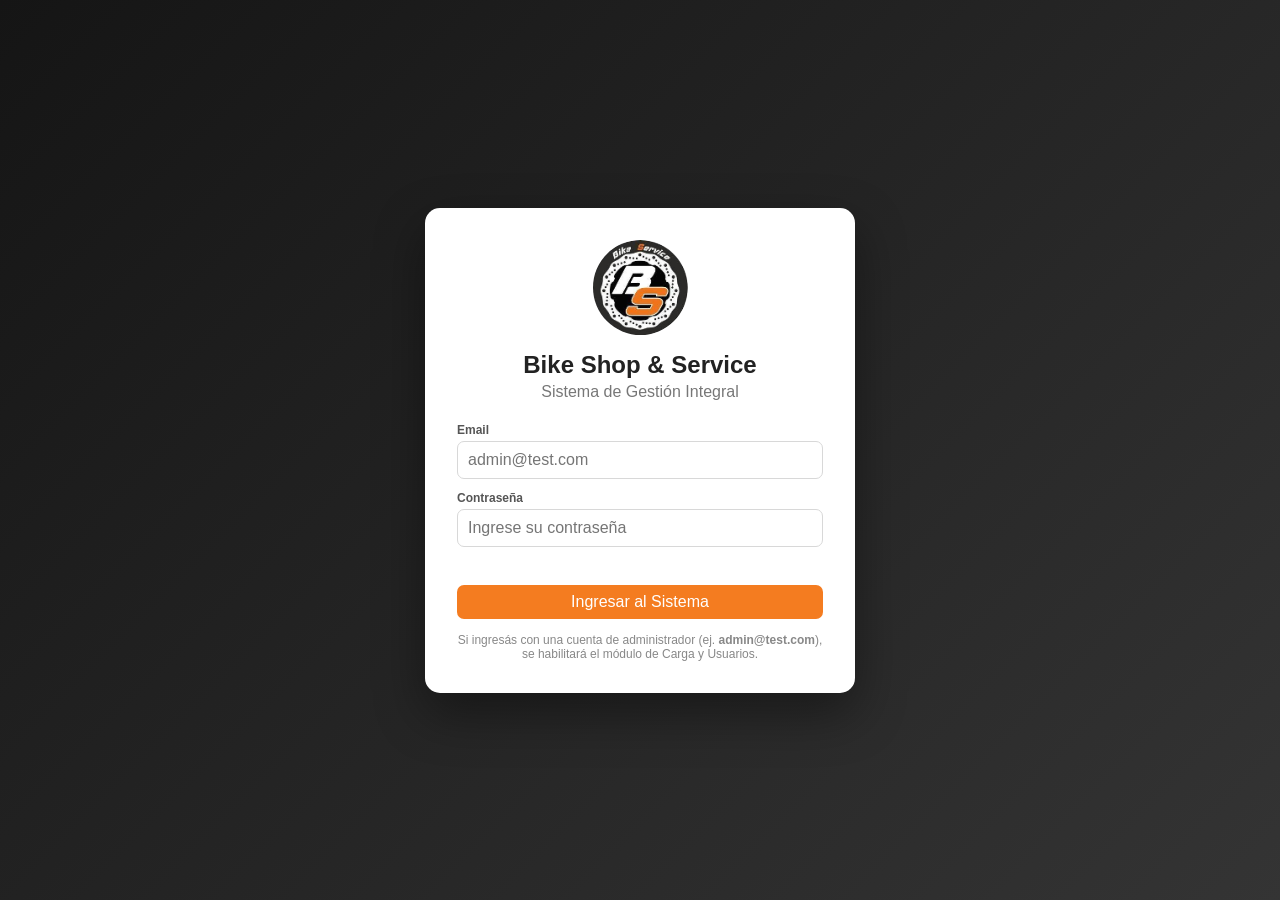
<file: BikeSyS-Frontend-Conectado/index.html>
<!doctype html>
<html lang="es">
<head>
    <meta charset="utf-8">
    <meta name="viewport" content="width=device-width, initial-scale=1">
    <title>Acceso | Bike Shop & Service</title>
    <link rel="stylesheet" href="css/estilos.css">
</head>
<body>
    <div class="login-page">
        <div class="login-box">
            <img src="img/logo.jpg" alt="Logo Bike Shop & Service">
            <h1>Bike Shop & Service</h1>
            <p>Sistema de Gestión Integral</p>

            <form id="loginForm">
                <div class="field">
                    <label for="email">Email</label>
                    <input class="input" id="email" name="email" type="email" autocomplete="username" required placeholder="admin@test.com">
                </div>
                <div class="field">
                    <label for="clave">Contraseña</label>
                    <input class="input" id="clave" name="clave" type="password" autocomplete="current-password" required placeholder="Ingrese su contraseña">
                </div>
                <div class="login-error" id="error"></div>
                <button class="btn primary" id="submitBtn" style="width:100%;margin-top:8px">
                    Ingresar al Sistema
                </button>
            </form>

            <div class="login-note">
                Si ingresás con una cuenta de administrador (ej. <b>admin@test.com</b>), se habilitará el módulo de Carga y Usuarios.
            </div>
        </div>
    </div>

    <script src="js/api.js"></script>
    <script>
        if (getEmailUsuario()) {
            window.location.href = 'menu.html';
        }

        document.getElementById('loginForm').onsubmit = async (e) => {
            e.preventDefault();
            const btn = document.getElementById('submitBtn');
            const err = document.getElementById('error');

            btn.disabled = true;
            btn.textContent = 'Verificando credenciales...';
            err.textContent = '';

            try {
                const email = document.getElementById('email').value.trim();
                const clave = document.getElementById('clave').value;
                await apiLogin(email, clave);
                window.location.href = 'menu.html';
            } catch (ex) {
                err.textContent = ex.message;
            } finally {
                btn.disabled = false;
                btn.textContent = 'Ingresar al Sistema';
            }
        };
    </script>
</body>
</html>
</file>
<file: BikeSyS-Frontend-Conectado/css/estilos.css>
:root {
    --orange: #f47c20;
    --orange2: #ff9b42;
    --black: #171717;
    --dark: #242424;
    --gray: #f4f4f4;
    --line: #e4e4e4;
    --text: #222222;
    --muted: #707070;
    --white: #ffffff;
    --danger: #d64545;
    --success: #2e8b57;
    --warning: #c98a00;
    --sidebar: 250px;
    --sidebar-mini: 78px;
}

* {
    box-sizing: border-box;
}

html {
    scroll-behavior: smooth;
}

body {
    margin: 0;
    font-family: "Segoe UI", Arial, sans-serif;
    background: #f5f5f5;
    color: var(--text);
    overflow-x: hidden;
}

button, input, select, textarea {
    font: inherit;
}

button {
    cursor: pointer;
}

/* ===== MENU LATERAL ===== */
.sidebar {
    position: fixed;
    left: 0;
    top: 0;
    bottom: 0;
    width: var(--sidebar);
    background: var(--black);
    color: #fff;
    padding: 18px 13px;
    z-index: 40;
    overflow-y: auto;
    overflow-x: hidden;
    transition: width 0.25s ease, transform 0.25s ease;
    box-shadow: 4px 0 18px #00000012;
}

.brand {
    display: flex;
    align-items: center;
    gap: 11px;
    padding: 4px 8px 20px;
    border-bottom: 1px solid #3b3b3b;
    margin-bottom: 14px;
    min-height: 74px;
}

.brand img {
    width: 52px;
    height: 52px;
    flex: 0 0 52px;
    border-radius: 50%;
    object-fit: cover;
    background: #fff;
}

.brand-copy {
    min-width: 0;
    white-space: nowrap;
}

.brand strong {
    font-size: 15px;
    line-height: 1.15;
}

.brand small {
    display: block;
    color: #aaa;
    margin-top: 4px;
    font-size: 11px;
}

.nav a, .logout a {
    display: flex;
    align-items: center;
    gap: 12px;
    color: #ddd;
    text-decoration: none;
    padding: 11px 13px;
    border-radius: 9px;
    margin: 3px 0;
    font-size: 14px;
    white-space: nowrap;
    transition: background 0.18s, color 0.18s;
}

.nav a:hover, .nav a.active, .logout a:hover {
    background: var(--orange);
    color: #fff;
}

.nav .nav-ico, .logout .nav-ico {
    width: 25px;
    min-width: 25px;
    text-align: center;
    font-size: 17px;
}

.logout {
    margin-top: 16px;
    border-top: 1px solid #3b3b3b;
    padding-top: 13px;
}

body.sidebar-collapsed .sidebar {
    width: var(--sidebar-mini);
}

body.sidebar-collapsed .brand {
    justify-content: center;
    padding-left: 0;
    padding-right: 0;
}

.sidebar-collapsed .brand-copy,
.sidebar-collapsed .nav a span:not(.nav-ico),
.sidebar-collapsed .logout a span:not(.nav-ico) {
    display: none;
}

.sidebar-collapsed .nav a,
.sidebar-collapsed .logout a {
    justify-content: center;
    padding-left: 8px;
    padding-right: 8px;
}

/* ===== CONTENIDO PRINCIPAL ===== */
.main {
    margin-left: var(--sidebar);
    min-height: 100vh;
    transition: margin-left 0.25s ease;
    width: calc(100% - var(--sidebar));
}

.sidebar-collapsed .main {
    margin-left: var(--sidebar-mini);
    width: calc(100% - var(--sidebar-mini));
}

.topbar {
    height: 68px;
    background: #fff;
    border-bottom: 1px solid var(--line);
    display: flex;
    align-items: center;
    justify-content: space-between;
    padding: 0 25px;
    position: sticky;
    top: 0;
    z-index: 25;
}

.topbar h1 {
    font-size: 20px;
    margin: 0;
}

.user {
    display: flex;
    align-items: center;
    gap: 10px;
    color: var(--muted);
    font-size: 14px;
}

.user small {
    font-size: 11px;
    color: var(--orange);
    font-weight: 600;
}

.avatar {
    width: 35px;
    height: 35px;
    border-radius: 50%;
    background: var(--orange);
    color: #fff;
    display: grid;
    place-items: center;
    font-weight: 700;
}

.mobile-toggle {
    display: grid;
    place-items: center;
    border: 1px solid #ddd;
    background: #fff;
    color: #333;
    border-radius: 8px;
    width: 38px;
    height: 38px;
    font-size: 20px;
}

.content {
    padding: 20px 25px 32px;
    max-width: 1500px;
    margin: 0 auto;
}

.welcome {
    margin-bottom: 18px;
}

.welcome h2 {
    margin: 0 0 4px;
    font-size: 24px;
}

.welcome p {
    margin: 0;
    color: var(--muted);
    font-size: 14px;
}

/* ===== METRICAS Y PANELES ===== */
.metrics {
    display: grid;
    grid-template-columns: repeat(4, minmax(0, 1fr));
    gap: 13px;
    margin-bottom: 18px;
}

.metric {
    background: #fff;
    border: 1px solid var(--line);
    border-left: 4px solid var(--orange);
    padding: 14px 16px;
    border-radius: 9px;
    box-shadow: 0 2px 7px #00000008;
}

.metric .label {
    color: var(--muted);
    font-size: 11px;
    font-weight: 700;
}

.metric .value {
    font-size: 24px;
    font-weight: 700;
    margin-top: 5px;
}

.metric .sub {
    font-size: 11px;
    color: var(--muted);
    margin-top: 3px;
}

.grid2 {
    display: grid;
    grid-template-columns: minmax(0, 1.45fr) minmax(300px, 0.75fr);
    gap: 15px;
}

.panel {
    background: #fff;
    border: 1px solid var(--line);
    border-radius: 9px;
    padding: 16px;
    margin-bottom: 14px;
    box-shadow: 0 2px 7px #00000006;
}

.panel h3 {
    margin: 0 0 13px;
    font-size: 16px;
}

.quick {
    display: grid;
    grid-template-columns: repeat(2, 1fr);
    gap: 10px;
}

.quick a {
    border: 1px solid var(--line);
    border-radius: 8px;
    padding: 14px 10px;
    text-decoration: none;
    color: var(--text);
    text-align: center;
    transition: 0.18s;
    background: #fff;
    font-size: 13px;
    font-weight: 600;
}

.quick a:hover {
    border-color: var(--orange);
    transform: translateY(-2px);
}

.quick .ico {
    font-size: 22px;
    display: block;
    margin-bottom: 5px;
}

/* ===== TABLAS Y CONTROLES ===== */
.toolbar {
    display: flex;
    gap: 10px;
    align-items: center;
    flex-wrap: wrap;
    justify-content: space-between;
    margin-bottom: 13px;
    background: #fff;
    border: 1px solid var(--line);
    padding: 12px 14px;
    border-radius: 9px;
}

.toolbar .left, .toolbar .right {
    display: flex;
    gap: 8px;
    flex-wrap: wrap;
    align-items: center;
}

.helper {
    font-size: 12px;
    color: #666;
    margin-bottom: 8px;
}

.table-panel {
    padding: 0;
    overflow: hidden;
}

.table-wrap {
    overflow: auto;
}

.table {
    width: 100%;
    border-collapse: collapse;
}

.table th, .table td {
    padding: 10px 12px;
    border-bottom: 1px solid var(--line);
    text-align: left;
    font-size: 13px;
    white-space: nowrap;
}

.table th {
    background: #fafafa;
    color: #666;
    font-weight: 700;
    font-size: 11px;
    text-transform: uppercase;
}

.table tbody tr:hover {
    background: #fffaf5;
}

.input, .select, .textarea {
    border: 1px solid #d8d8d8;
    border-radius: 7px;
    padding: 8px 10px;
    background: #fff;
    outline: none;
    width: 100%;
    min-height: 38px;
}

.input:focus, .select:focus, .textarea:focus {
    border-color: var(--orange);
    box-shadow: 0 0 0 2px #f47c2020;
}

.btn {
    border: 0;
    border-radius: 7px;
    padding: 8px 14px;
    background: var(--black);
    color: #fff;
    font-weight: 500;
}

.btn:hover {
    opacity: 0.92;
}

.btn.primary {
    background: var(--orange);
}

.btn.light {
    background: #eaeaea;
    color: #222;
}

.btn.danger {
    background: var(--danger);
}

.btn.success {
    background: var(--success);
}

.btn.small {
    padding: 5px 9px;
    font-size: 12px;
}

/* ===== BADGES DE ESTADO ===== */
.badge {
    display: inline-block;
    padding: 4px 9px;
    border-radius: 99px;
    font-size: 11px;
    font-weight: 700;
    background: #eee;
}

.badge.warning {
    background: #fff2d1;
    color: #946900;
}

.badge.info {
    background: #e7f1ff;
    color: #23538f;
}

.badge.success {
    background: #e5f6ec;
    color: #247347;
}

.badge.danger {
    background: #ffe5e5;
    color: #a22;
}

/* ===== FORMULARIOS Y MODALES ===== */
.form-grid {
    display: grid;
    grid-template-columns: repeat(2, minmax(0, 1fr));
    gap: 12px;
}

.form-grid.three {
    grid-template-columns: repeat(3, minmax(0, 1fr));
}

.field label {
    display: block;
    font-size: 12px;
    color: #555;
    margin-bottom: 4px;
    font-weight: 600;
}

.field.full {
    grid-column: 1 / -1;
}

.form-actions {
    display: flex;
    justify-content: flex-end;
    gap: 8px;
    margin-top: 16px;
}

.empty {
    padding: 25px;
    text-align: center;
    color: #777;
    font-size: 13px;
}

.modal {
    display: none;
    position: fixed;
    inset: 0;
    background: #00000088;
    z-index: 80;
    align-items: center;
    justify-content: center;
    padding: 20px;
}

.modal.show {
    display: flex;
}

.modal-card {
    background: #fff;
    border-radius: 12px;
    width: min(820px, 100%);
    max-height: 92vh;
    overflow: auto;
    padding: 22px;
    box-shadow: 0 20px 55px #00000055;
}

.modal-head {
    display: flex;
    justify-content: space-between;
    align-items: center;
    margin-bottom: 16px;
    border-bottom: 1px solid var(--line);
    padding-bottom: 10px;
}

.modal-head h3 {
    margin: 0;
    font-size: 18px;
}

.close {
    border: 0;
    background: #eee;
    border-radius: 50%;
    width: 32px;
    height: 32px;
    font-size: 18px;
}

/* ===== SECCIONES INTERNAS DE ORDEN Y PESTAÑAS ===== */
.sub-box {
    background: #fafafa;
    border: 1px solid var(--line);
    border-radius: 8px;
    padding: 12px;
    margin-top: 10px;
}

.sub-box h4 {
    margin: 0 0 10px;
    font-size: 13px;
    color: #444;
    text-transform: uppercase;
}

.inline-add {
    display: grid;
    grid-template-columns: 1fr 110px auto;
    gap: 8px;
    align-items: end;
    margin-bottom: 10px;
}

.total-box {
    display: flex;
    justify-content: space-between;
    align-items: center;
    background: var(--black);
    color: #fff;
    border-radius: 8px;
    padding: 12px 16px;
    margin-top: 12px;
}

.total-box strong {
    font-size: 20px;
    color: var(--orange2);
}

.tabs {
    display: flex;
    gap: 8px;
    flex-wrap: wrap;
    margin-bottom: 15px;
}

.tab-btn {
    border: 1px solid var(--line);
    background: #fff;
    color: var(--text);
    padding: 9px 14px;
    border-radius: 8px;
    font-size: 13px;
    font-weight: 600;
}

.tab-btn.active {
    background: var(--orange);
    color: #fff;
    border-color: var(--orange);
}

/* ===== LOGIN ===== */
.login-page {
    min-height: 100vh;
    display: grid;
    place-items: center;
    background: linear-gradient(135deg, #151515, #343434);
}

.login-box {
    width: min(430px, 92%);
    background: #fff;
    border-radius: 15px;
    padding: 32px;
    box-shadow: 0 20px 50px #00000066;
    text-align: center;
}

.login-box img {
    width: 95px;
    height: 95px;
    border-radius: 50%;
    object-fit: cover;
}

.login-box h1 {
    font-size: 24px;
    margin: 12px 0 4px;
}

.login-box p {
    color: #777;
    margin: 0 0 22px;
}

.login-box .field {
    text-align: left;
    margin-bottom: 12px;
}

.login-note {
    font-size: 12px;
    color: #888;
    margin-top: 14px;
}

.login-error {
    color: var(--danger);
    font-size: 13px;
    min-height: 18px;
    margin-top: 6px;
}

@media (max-width: 1024px) {
    .metrics {
        grid-template-columns: repeat(2, 1fr);
    }
    .grid2 {
        grid-template-columns: 1fr;
    }
}

@media (max-width: 760px) {
    .sidebar {
        transform: translateX(-100%);
    }
    .sidebar.open {
        transform: translateX(0);
    }
    .main, .sidebar-collapsed .main {
        margin-left: 0;
        width: 100%;
    }
    .form-grid, .form-grid.three, .inline-add {
        grid-template-columns: 1fr;
    }
}
</file>
